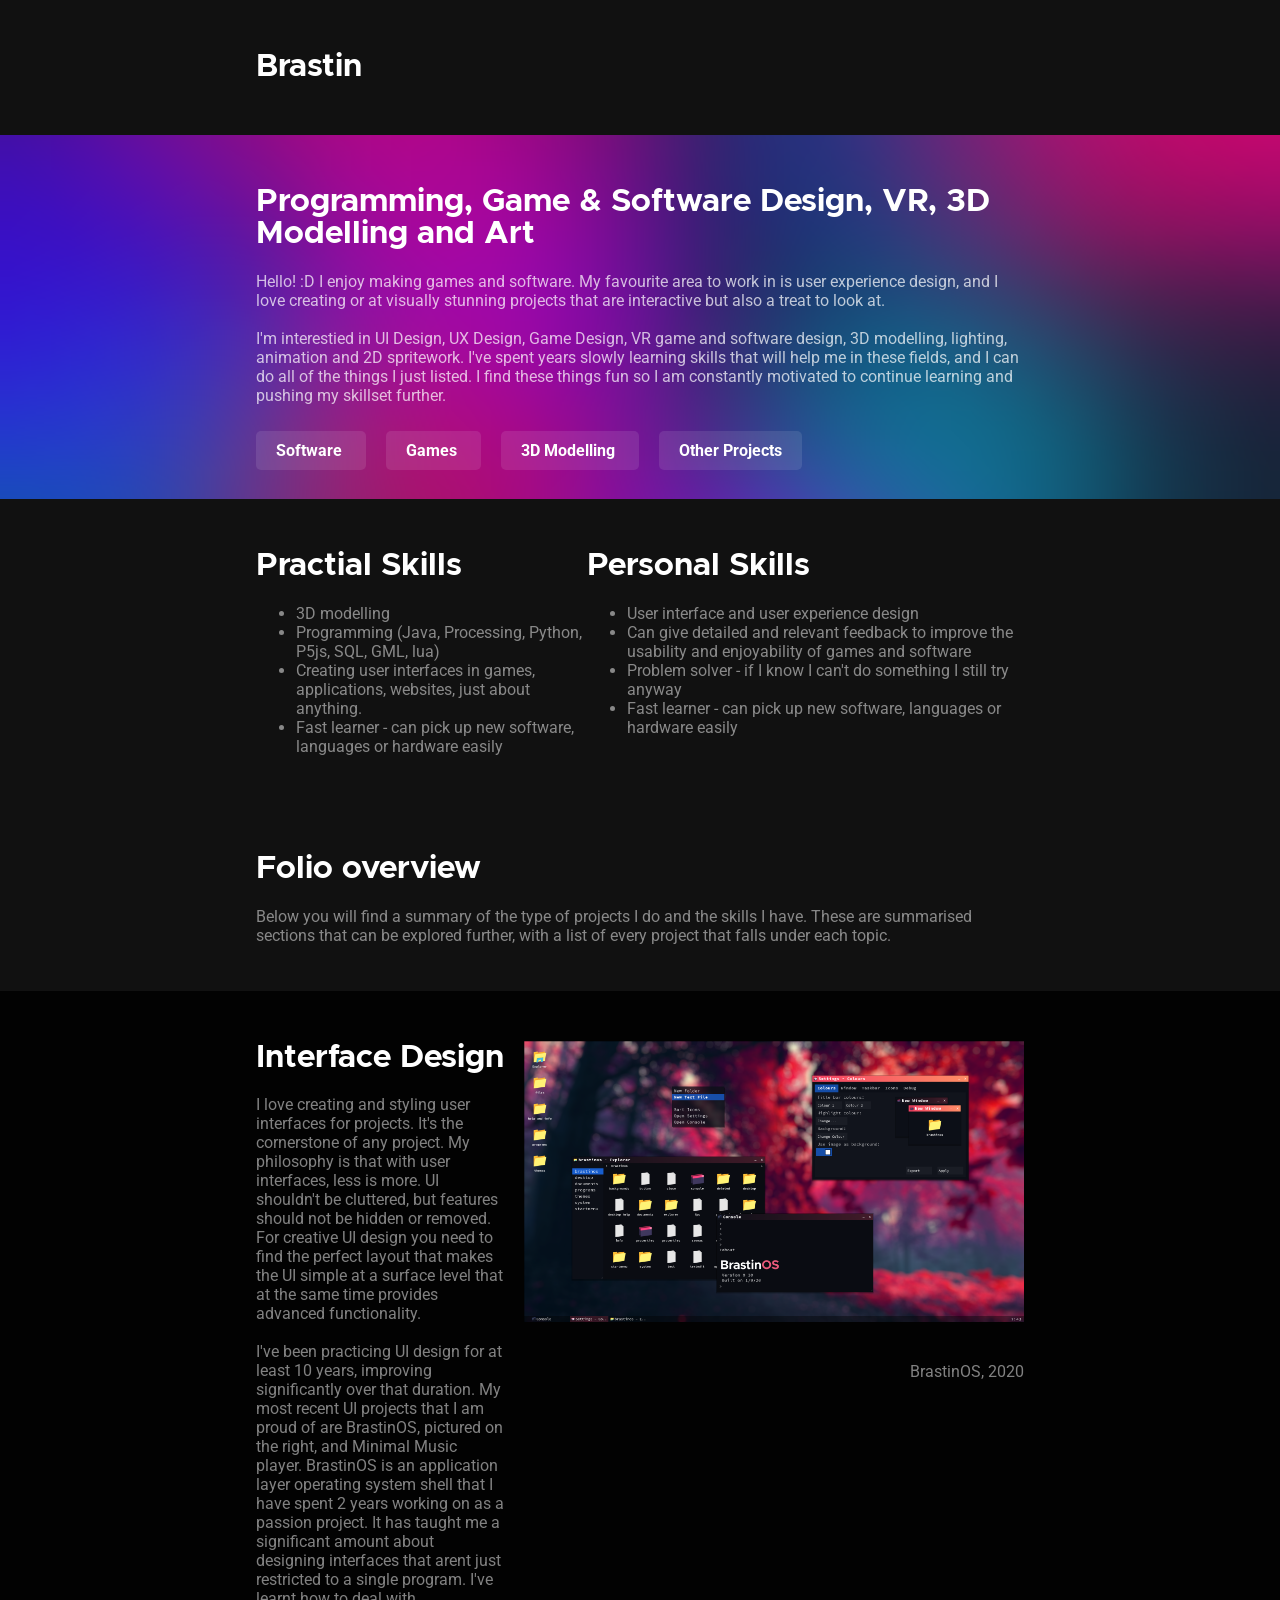
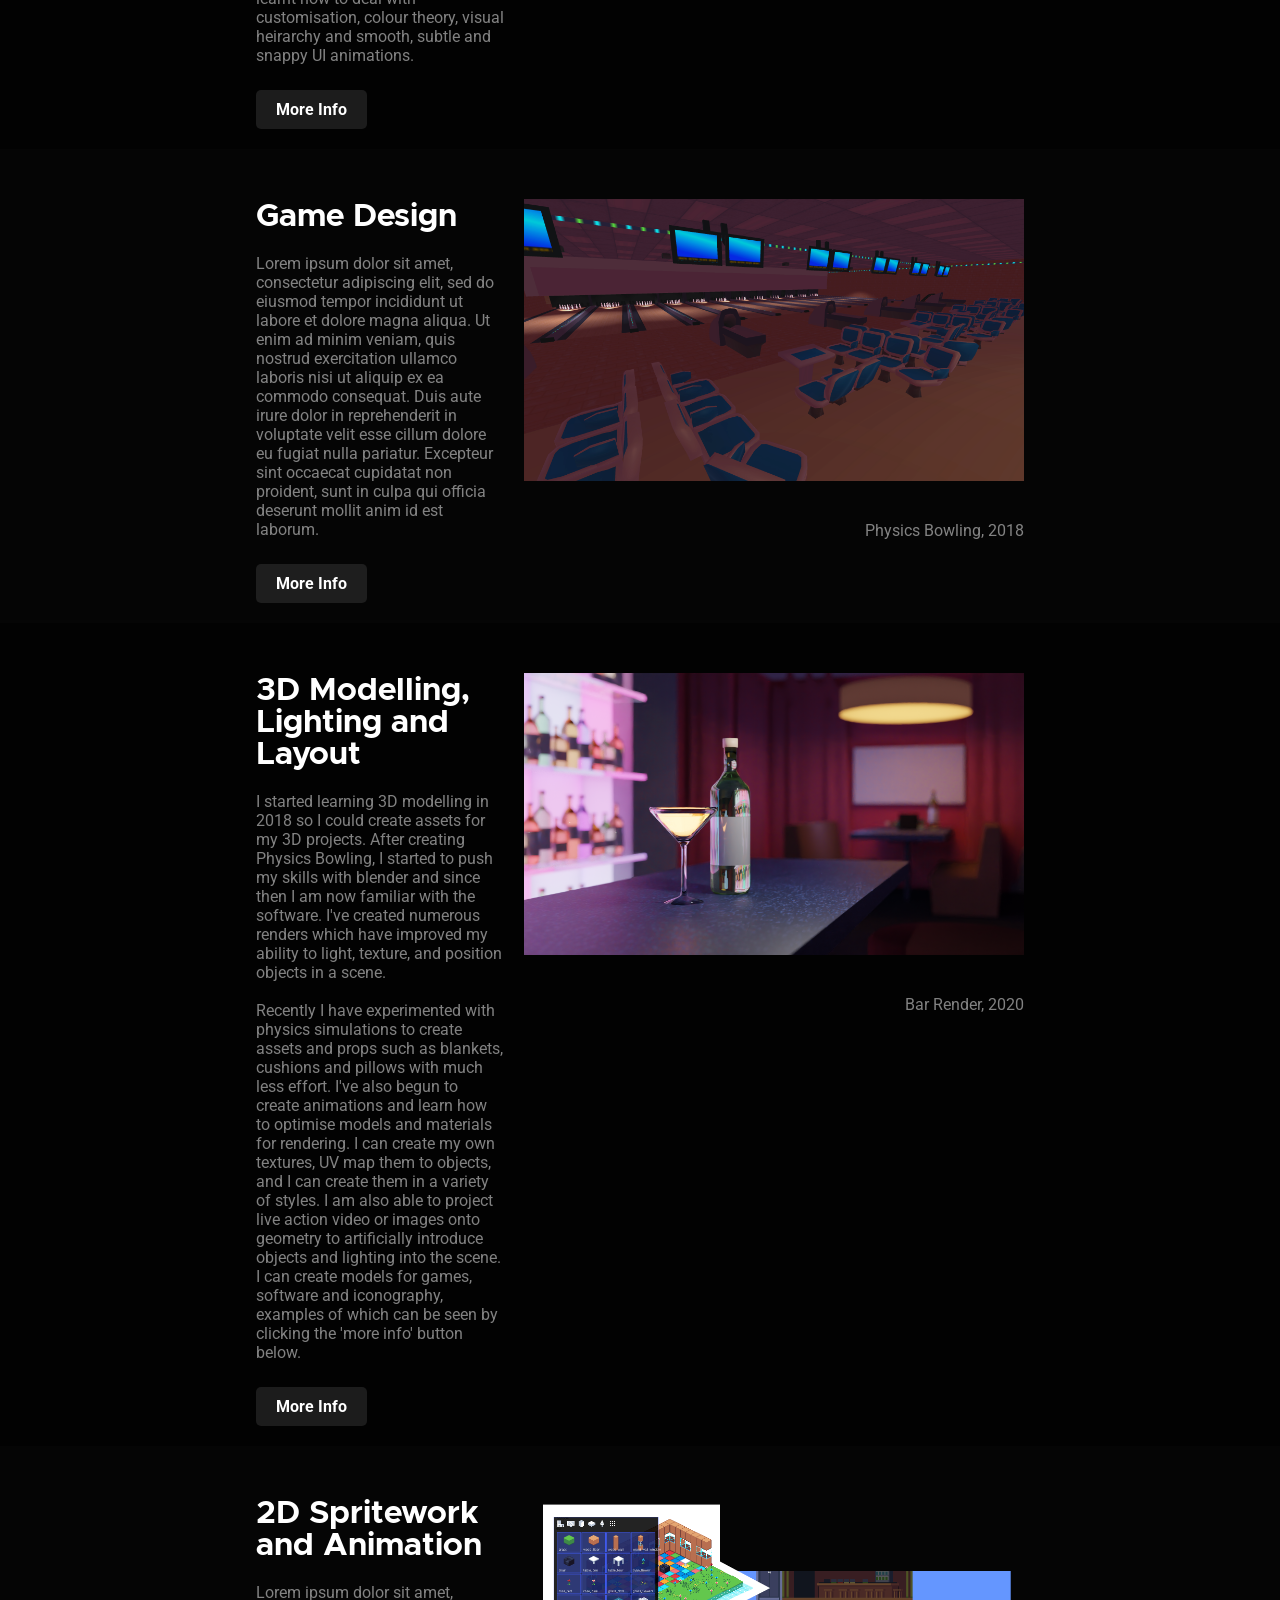
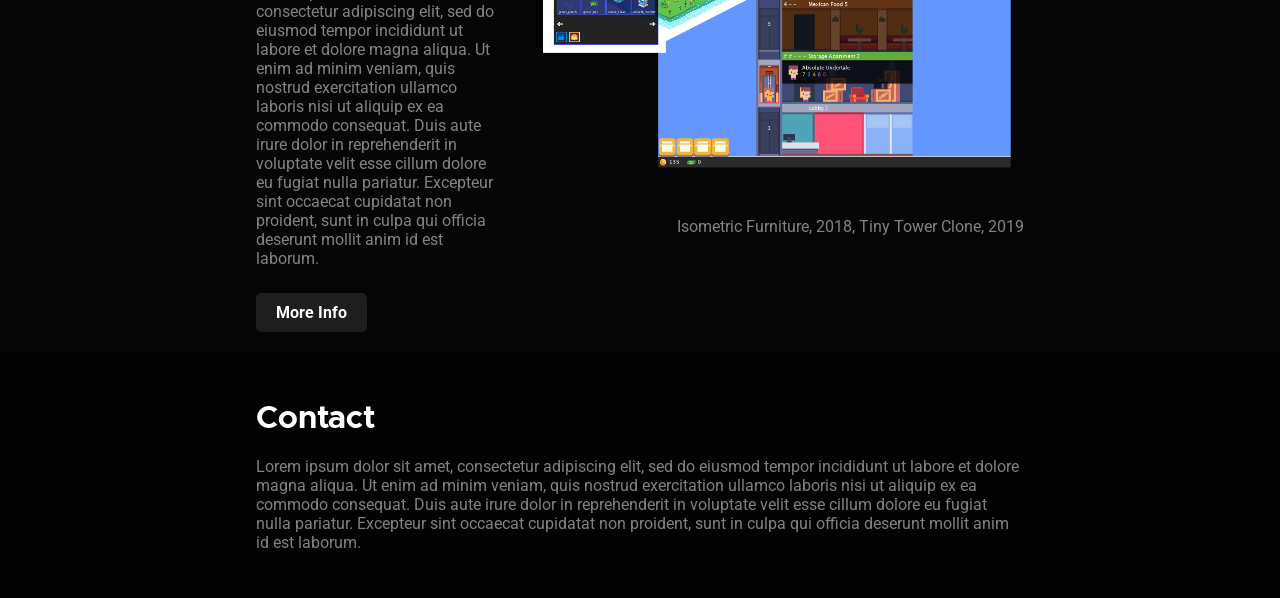
<file: index.html>
<!DOCTYPE html>
<html lang="">

<head>
  <link href="https://fonts.googleapis.com/css?family=Roboto" rel="stylesheet">
  <link rel="stylesheet" type="text/css" href="css.css">
  <title>Brastin</title>
  <meta charset="utf-8">
  <meta name="viewport" content="width=device-width, initial-scale=1.0">
  <script src="p5.min.js"></script>
  <script src="addons/p5.dom.min.js"></script>
  <script src="addons/p5.sound.min.js"></script>
  <script src="sketch.js"></script>
  <!--<script> src="/inline-console.min.js"></script>-->

</head>

<body id="body" class="light-mode">

  <div class="widthslice" id="nav">

    <h1>Brastin</h1>


  </div>


  <!--<button id="dmbtn" type="button" name="dark_light" onclick="toggleDarkLight()" title="Toggle dark/light mode">Dark Theme</button>-->
  <div class="widthslice transparent" style="margin-bottom:0px;padding-bottom:0px;">

    <h1>Programming, Game & Software Design, VR, 3D Modelling and Art</h1>
    <p>
      Hello! :D I enjoy making games and software. My favourite area to work in is user experience design, and I love
      creating or at visually stunning projects that are interactive but also a treat to look
      at.
      <br><br>
      I'm interestied in UI Design, UX Design, Game Design, VR game and software design, 3D modelling, lighting,
      animation and 2D spritework. I've spent years slowly learning skills that will help me in these fields, and I can
      do all of the things I just listed. I find these things fun so I am constantly motivated to continue learning and
      pushing my skillset further.
    </p>

  </div>
  <nav class="tinyslice transparent sticky" id="nav"
    style="margin-top:0;padding-top:20px;margin-bottom:20px;padding-bottom:0px;">
    <a href="" class="button">
      Software
    </a>
    <a href="" class="button">
      Games
    </a>
    <a href="" class="button">
      3D Modelling
    </a>
    <a href="" class="button">
      Other Projects
    </a>
    <br>
    <br>
  </nav>

  <div class="widthslice flexcontainer">
    <div>
      <h1>Practial Skills</h1>
      <ul>
        <li>3D modelling</li>
        <li>Programming (Java, Processing, Python, P5js, SQL, GML, lua)</li>
        <li>Creating user interfaces in games, applications, websites, just about anything. </li>
        <li>Fast learner - can pick up new software, languages or hardware easily</li>
      </ul>

    </div>
    <div>
      <h1>Personal Skills</h1>
      <ul>
        <li>User interface and user experience design</li>
        <li>Can give detailed and relevant feedback to improve the usability and enjoyability of games and software</li>
        <li>Problem solver - if I know I can't do something I still try anyway</li>
        <li>Fast learner - can pick up new software, languages or hardware easily</li>
      </ul>
    </div>
  </div>
  </div>
  <div class="widthslice ">
    <h1 class="">Folio overview
    </h1>
    <p>
      Below you will find a summary of the type of projects I do and the skills I have. These are summarised sections
      that can be explored further, with a list of every project that falls under each topic.
    </p>
  </div>

  <div class="widthslice darker flexcontainer">

    <div class="description">
      <h1>Interface Design</h1>
      <p>
        I love creating and styling user interfaces for projects. It's the cornerstone of any project. My philosophy is
        that with user interfaces, less is more. UI shouldn't be cluttered, but features should not be hidden or
        removed. For creative UI design you need to find the perfect layout that makes the UI simple at a surface level
        that at the same time provides advanced functionality.
        <br><br>
        I've been practicing UI design for at least 10 years, improving significantly over that duration. My most recent
        UI projects that I am proud of are BrastinOS, pictured on the right, and Minimal Music player. BrastinOS is an
        application layer operating system shell that I have spent 2 years working on as a passion project. It has
        taught me a significant amount about designing interfaces that arent just restricted to a single program. I've
        learnt how to deal with customisation, colour theory, visual heirarchy and smooth, subtle and snappy UI
        animations.
      </p>
      <br>
      <a href="" class="button">
        More Info
      </a>
    </div>
    <div style="display:inline;">
      <img class="image" src="images/brastinos_demo.png">
      <p style="text-align:right">BrastinOS, 2020</p>
    </div>




  </div>
  <div class="widthslice dark flexcontainer">
    <div class="description">
      <h1>Game Design</h1>
      <p>
        Lorem ipsum dolor sit amet, consectetur adipiscing elit, sed do eiusmod tempor incididunt ut labore et dolore
        magna aliqua. Ut enim ad minim veniam, quis nostrud exercitation ullamco laboris nisi ut aliquip ex ea commodo
        consequat. Duis aute irure dolor in reprehenderit in voluptate velit esse cillum dolore eu fugiat nulla
        pariatur.
        Excepteur sint occaecat cupidatat non proident, sunt in culpa qui officia deserunt mollit anim id est laborum.
      </p>
      <br>
      <a href="" class="button">
        More Info
      </a>
    </div>
    <div style="display:inline;">
      <img class="image" src="images/physicsbowing_demo.png">
      <p style="text-align:right">Physics Bowling, 2018</p>
    </div>
  </div>

  <div class="widthslice darker flexcontainer">

    <div class="description">
      <h1>3D Modelling, Lighting and Layout</h1>
      <p>
        I started learning 3D modelling in 2018 so I could create assets for my 3D projects. After creating Physics
        Bowling, I started to push my skills with blender and since then I am now familiar with the software. I've
        created numerous renders which have improved my ability to light, texture, and position objects in a scene.
        <br><br>
        Recently I have experimented with physics simulations to create assets and props such as blankets, cushions and
        pillows with much less effort. I've also begun to create animations and learn how to optimise models and
        materials for rendering. I can create my own textures, UV map them to objects, and I can create them in a
        variety of styles. I am also able to project live action video or images onto geometry to artificially introduce
        objects and lighting into the scene. I can create models for games, software and iconography, examples of which
        can be seen by clicking the 'more info' button below.
      </p>
      <br>
      <a href="" class="button">
        More Info
      </a>
    </div>
    <div style="display:inline;">
      <img class="image" src="images/bar_render.png">
      <p style="text-align:right">Bar Render, 2020</p>
    </div>
  </div>


  </div>
  </div>

  <div class="widthslice dark flexcontainer">
    <div class="description">
      <h1>2D Spritework and Animation</h1>
      <p>
        Lorem ipsum dolor sit amet, consectetur adipiscing elit, sed do eiusmod tempor incididunt ut labore et dolore
        magna aliqua. Ut enim ad minim veniam, quis nostrud exercitation ullamco laboris nisi ut aliquip ex ea commodo
        consequat. Duis aute irure dolor in reprehenderit in voluptate velit esse cillum dolore eu fugiat nulla
        pariatur.
        Excepteur sint occaecat cupidatat non proident, sunt in culpa qui officia deserunt mollit anim id est laborum.
      </p>
      <br>
      <a href="" class="button">
        More Info
      </a>
    </div>
    <div style="display:inline;">
      <img class="image" src="images/spritework.png">
      <p style="text-align:right">Isometric Furniture, 2018, Tiny Tower Clone, 2019</p>
    </div>
  </div>

  <div class="widthslice darker">
    <h1>Contact</h1>
    <p>
      Lorem ipsum dolor sit amet, consectetur adipiscing elit, sed do eiusmod tempor incididunt ut labore et dolore
      magna aliqua. Ut enim ad minim veniam, quis nostrud exercitation ullamco laboris nisi ut aliquip ex ea commodo
      consequat. Duis aute irure dolor in reprehenderit in voluptate velit esse cillum dolore eu fugiat nulla pariatur.
      Excepteur sint occaecat cupidatat non proident, sunt in culpa qui officia deserunt mollit anim id est laborum.
    </p>
  </div>



</body>

</html>
</file>
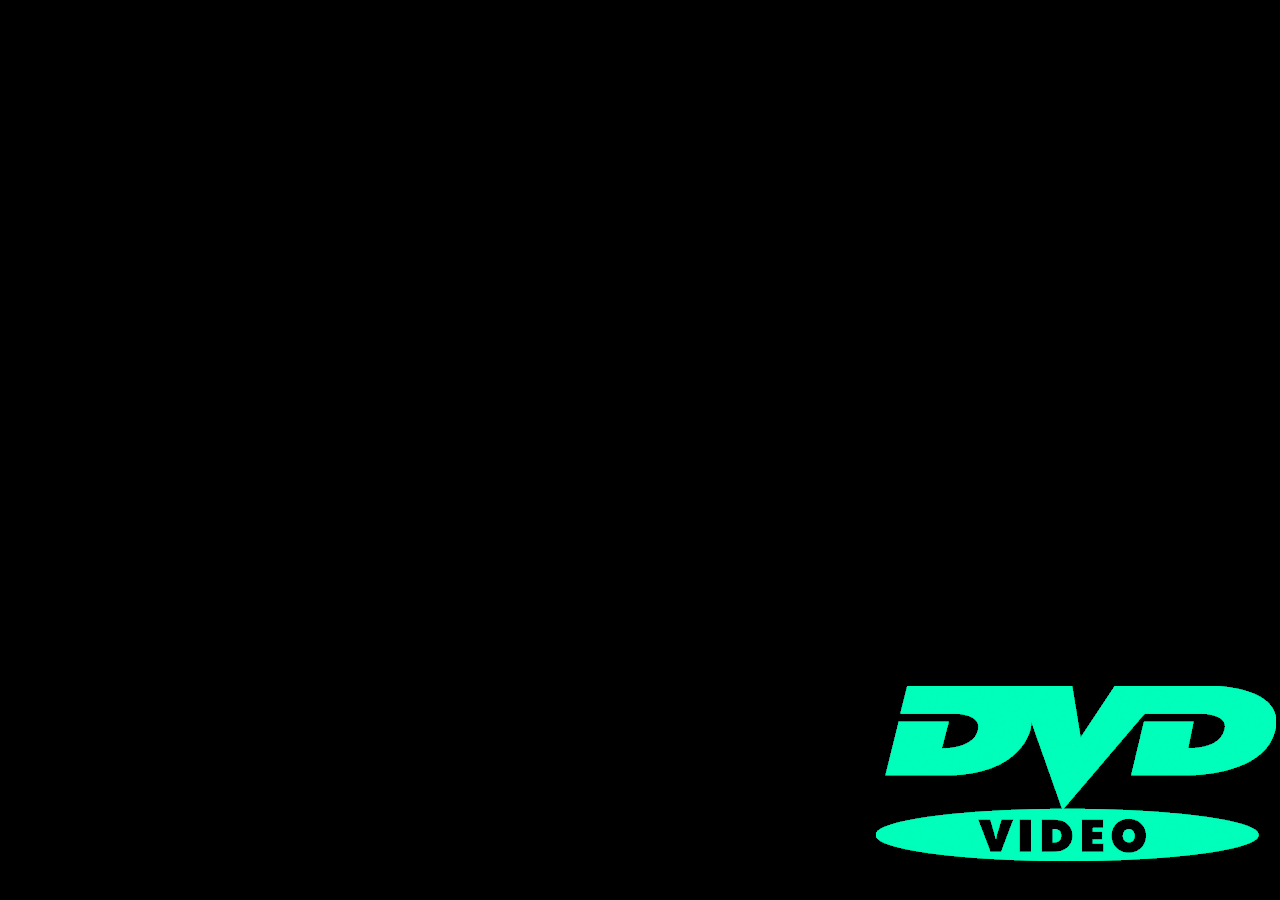
<file: cool/index.html>
<!DOCTYPE html>
<html lang="">
  <head>
    <style> body{padding:0; margin:0;} </style>
    <meta charset="utf-8">
    <meta name="viewport" content="width=device-width, initial-scale=1.0">
    <title>absolute bean machine</title>
    <style> body {padding: 0; margin: 0;, overflow:hidden;} canvas {display: block;} </style>
    <script src="../p5.min.js"></script>
    <script src="../addons/p5.dom.min.js"></script>
    <script src="../addons/p5.sound.min.js"></script>
    <script src="sketch.js"></script>
  </head>
  <body>
  </body>
</html>
</file>
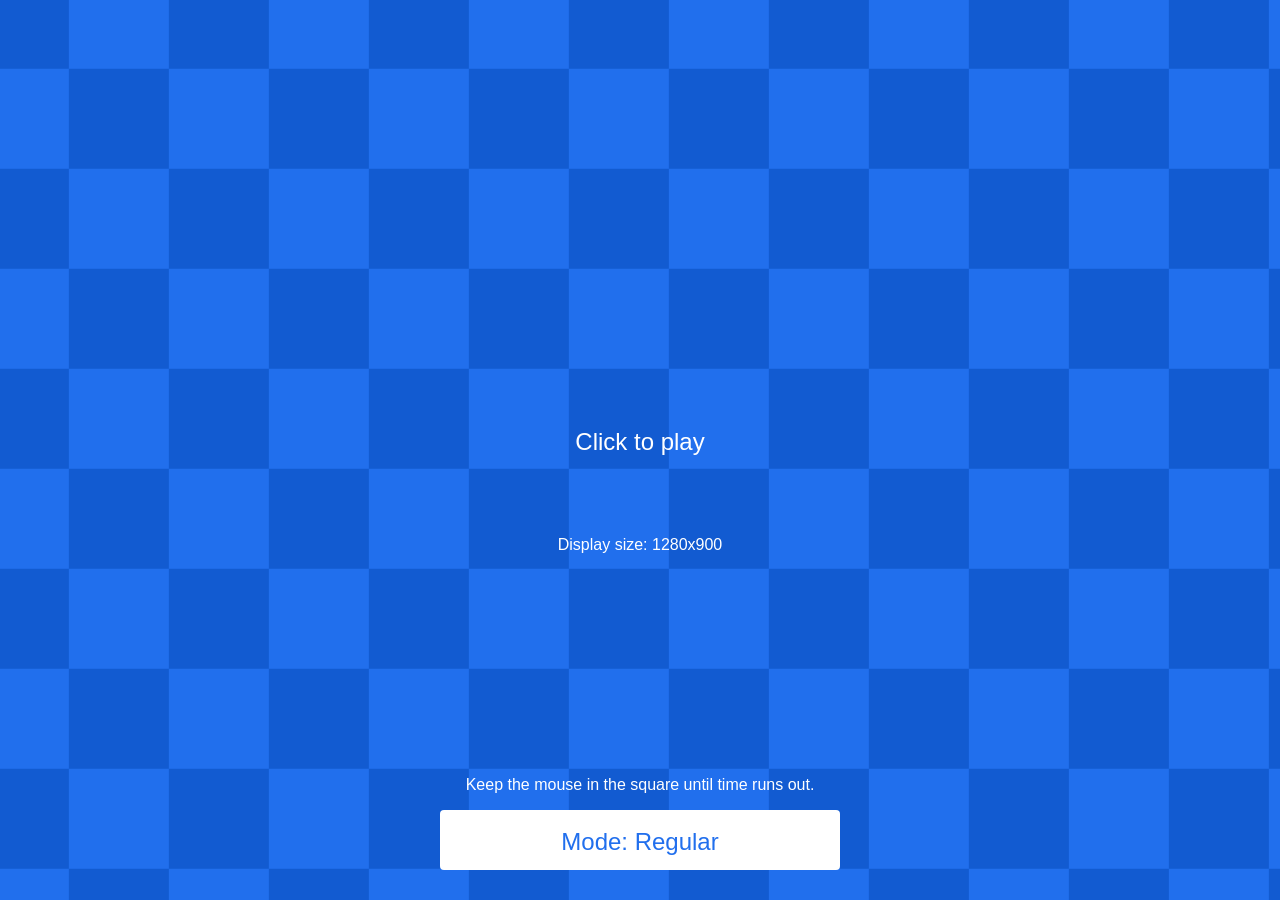
<file: mousegame/index.html>
<!DOCTYPE html>
<html lang="">
  <head>
    <style> body{padding:0; margin:0;} </style>
    <meta charset="utf-8">
    <meta name="viewport" content="width=device-width, initial-scale=1.0">
    <title>Mouse game thing</title>
    <style> body {padding: 0; margin: 0;, overflow:hidden;} canvas {display: block;} </style>
    <script src="../p5.min.js"></script>
    <script src="../addons/p5.dom.min.js"></script>
    <script src="../addons/p5.sound.min.js"></script>
    <script src="sketch.js"></script>
  </head>
  <body>
  </body>
</html>
</file>
<file: css.css>
@font-face {
  font-family: "metropolisbold";
  src: url("Metropolis-Bold.ttf");
}
.card {
  background-color:white;
  color:#216fed;
  border-radius:5px;
  padding:10px;
  width:250px;
  display:inline-block;
  margin-right:10px;
  box-shadow: 0px 0px 18px #1b58ba;
  text-decoration:none;
  padding-bottom:0px;
  margin-bottom:10px;
}

.card img {
  width:100%;
  padding-bottom:0px;
}

.card p {
  margin-top:9px;
  padding-top:0px;
}

a:link {

  text-decoration:none;
}

a{
  color:#216fed;
}
#dmbtn {
  float:right;
  display:inline-block;
  margin-right:10px;
}
button{
  padding:10px;
  border-radius:5px;
  border-style:hidden;
  background-color:#216fed;
  color:white;
  font-weight:bold;
}
button:hover{
  background-color:white;
  color:#216fed;
}

body.light-mode {
  font-family: 'Roboto', sans-serif;
  color:white;
  padding-left:20px;
  padding-right:20px;
}
body.dark-mode {
  font-family: 'Roboto', sans-serif;
  color:#216fed;
  padding-left:20px;
  padding-right:20px;

}

body.dark-mode button{
  background-color:rgb(33, 39, 48);
  color:rgb(33, 111, 237);
}
body.dark-mode button:hover{
  background-color:rgb(33, 111, 237);
  color:rgb(33, 39, 48);
}
body.dark-mode .card{
  background-color:rgb(33, 111, 237);
  color:rgb(33, 39, 48);
  box-shadow: 0px 0px 18px #1d1e21
}
body.dark-mode a{
  color:white;
}

@media only screen and (max-width: 600px) {
  .card{
    width:100%;
  }
  .card img{
    display:none;
  }
  body {
    padding:0px;
    width:80%;
    padding: 0 auto;
  }




}
body{
  background-color:#111;
  overflow-x: hidden; /* Hide horizontal scrollbar */
}
#body{
  margin:0;
  padding:0;  
  
}
.widthslice {
  background-color:#1d1e21;
  background-color:#111;
  /*width:100%;*/
  margin:0;
  padding:30px 20%;
  color:rgba(255, 255, 255, 0.5);
 
  
}

.tinyslice{
  background-color:#1d1e21;
  background-color:#111;
  /*width:100%;*/
  margin:0;
  padding:10px 20%;
  color:rgba(255, 255, 255, 0.5);
  
}

.flexcontainer {
  display:flex;
}

.transparent{
  background:none;
  color:rgba(255, 255, 255, 0.719);
}

.dark{
  background-color:rgba(0, 0, 0, 0.692);
}
.darker{
  background-color:rgba(0, 0, 0, 0.863);
}
h1{
  color:#fff;
  font-family:"metropolisbold";
  font-weight:normal;
}
.sticky{
  position: sticky;
  top:-2px;;

}

.image{
  width:500px;
}

nav[stuck]{
  background-color:#111;
  animation-name: fadein;
  animation-duration: 0.5s;
}
@keyframes fadein {
  from {background-color: rgba(0, 0, 0, 0);}
  to {background-color: #111;}
}

@keyframes fadeout {
  from {background-color: #111}
  to {background-color:rgba(0, 0, 0, 0);}
}

canvas {



}
img{
  width:100%;
  margin-bottom:20px;
  margin-top:20px;
}
.right{
  float:right;
}

.left{
  float:left;
}

.inline{
  display:flex;
}

.button {
  background-color:rgba(255, 255, 255, 0.103);
  margin-right:20px;
  padding:10px 20px;
  border-radius:5px;
  font-weight:bold;
  color:#fff;
}
.button:hover{
  background-color:rgb(255, 255, 255,0.4);
}

.description{
  padding-right:20px;
}
</file>
